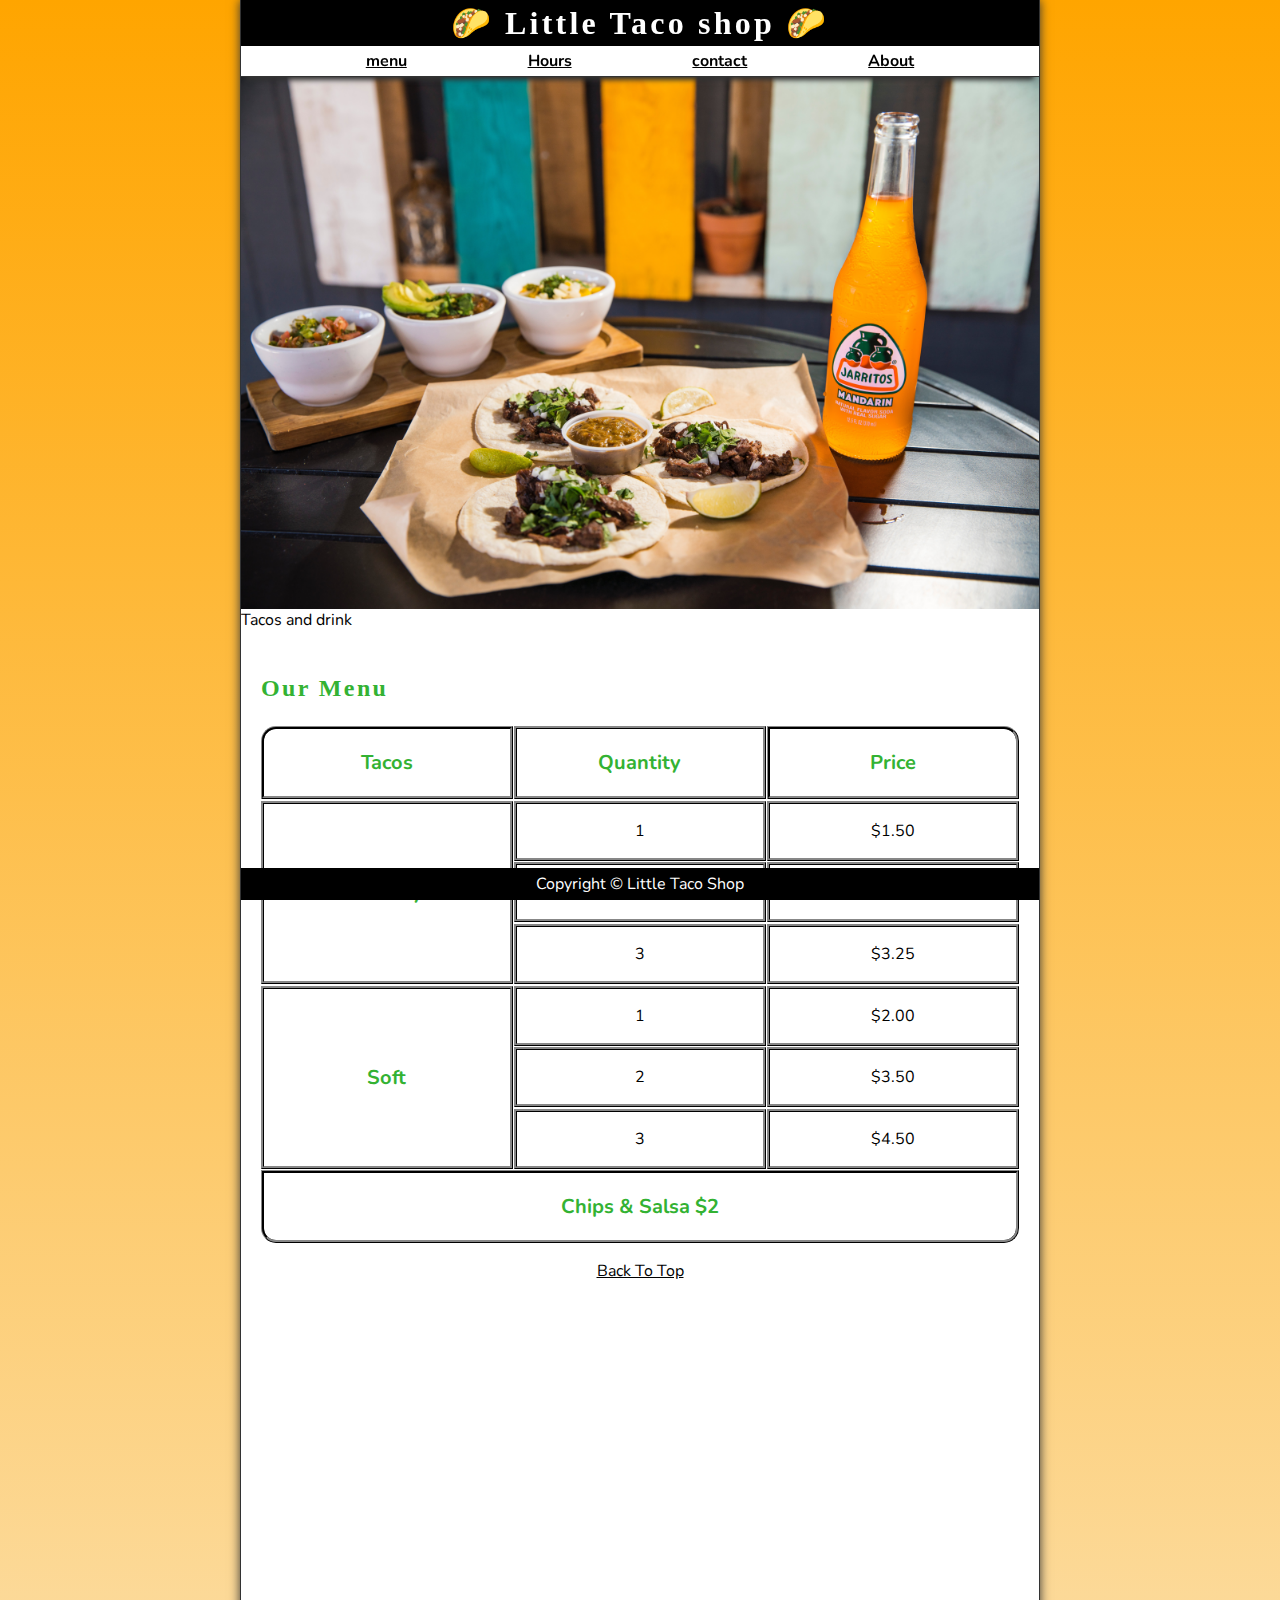
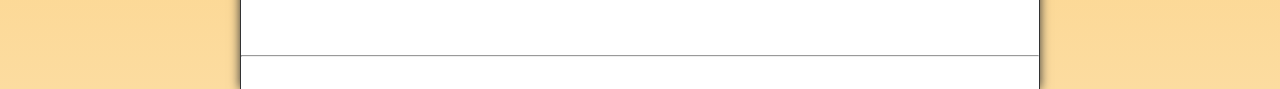
<file: fast food site/index.html>
<!DOCTYPE html>
<html lang="en">
<head>
    <meta charset="UTF-8">
    <meta http-equiv="X-UA-Compatible" content="IE=edge">
    <meta name="viewport" content="width=device-width, initial-scale=1.0">
    <meta name="author" content="samuel olatunji">
    <link rel="stylesheet" href="project.css.style.css">
    <script src="js/main.js" defer></script>
    <title>The Taco Shop</title>
</head>
<body>
    <header class="header">
        <h1 class="header__h1">Little Taco shop</h1>
        <nav class="header__nav">
            <ul class="header__ul">
                
                <li>
                    <a href="#menu">menu</a>
                </li>
                <li>
                    <a href="hours.html">Hours</a>
                </li>
                <li>
                    <a href="contacts.html">contact</a>
                </li>
                <li>
                    <a href="about.html">About</a>
                </li>
            </ul>
        </nav>
    </header>

    <section class="hero">
        <h2 class="hero__h2">bienvenidos!</h2>
        <figure>
            <img src="tacos_and_drink_1000x667.png" alt="tacos and drink" title="we love tacos" width="1000" height="667">
            <figcaption class="offsreen">
                Tacos and drink
            </figcaption>
        </figure>
    </section>

    <main class="main">

        <article id="menu" class="main__article menu">
            <h2 class="menu__h2">Our Menu</h2>
            <table class="menu__container">
                <caption class="offscreen">Our Tacos</caption>
                <thead>
                    <tr>
                        <th class="menu__header" scope="col">Tacos</th>
                        <th class="menu__header" scope="col">Quantity</th>
                        <th class="menu__header" scope="col">Price</th>
                    </tr>
                </thead>
                <tbody>
                    <tr>
                        <th class="menu__item menu__cr" scope="row" rowspan="3">crunchy
                        </th>
                        <td class="menu__item">1</td>
                        <td class="menu__item">$1.50</td>
                    </tr>
                    <tr>
                        <td class="menu__item">2</td>
                        <td class="menu__item">$2.50</td>
                    </tr>
                    <tr>
                        <td class="menu__item">3</td>
                        <td class="menu__item">$3.25</td>
                    </tr>
                    <tr>
                        <th class="menu__item menu__sf" scope="row" rowspan="3">
                            Soft
                        </th>
                        <td class="menu__item">1</td>
                        <td class="menu__item">$2.00</td>
                    </tr>
                    <tr>
                        <td class="menu__item">2</td>
                        <td class="menu__item">$3.50</td>
                    </tr>
                    <tr>
                        <td class="menu__item">3</td>
                        <td class="menu__item">$4.50</td>
                    </tr>
                </tbody>
                <tfoot>
                    <tr>
                        <td class="menu__item menu__cs" colspan="3">
                            Chips &amp; Salsa $2
                        </td>
                    </tr>
                </tfoot>
            </table>

            <p class="center">
                <a href="#">Back To Top</a>
            </p>
        </article>
    </main>
    <hr>
    <footer class="footer">
        <p>
            <span class="nowrap">Copyright &copy; <time id="year"></time></span>
            <span class="nowrap">Little Taco Shop</span>
        </p>
    </footer>
</body>
</html>
</file>
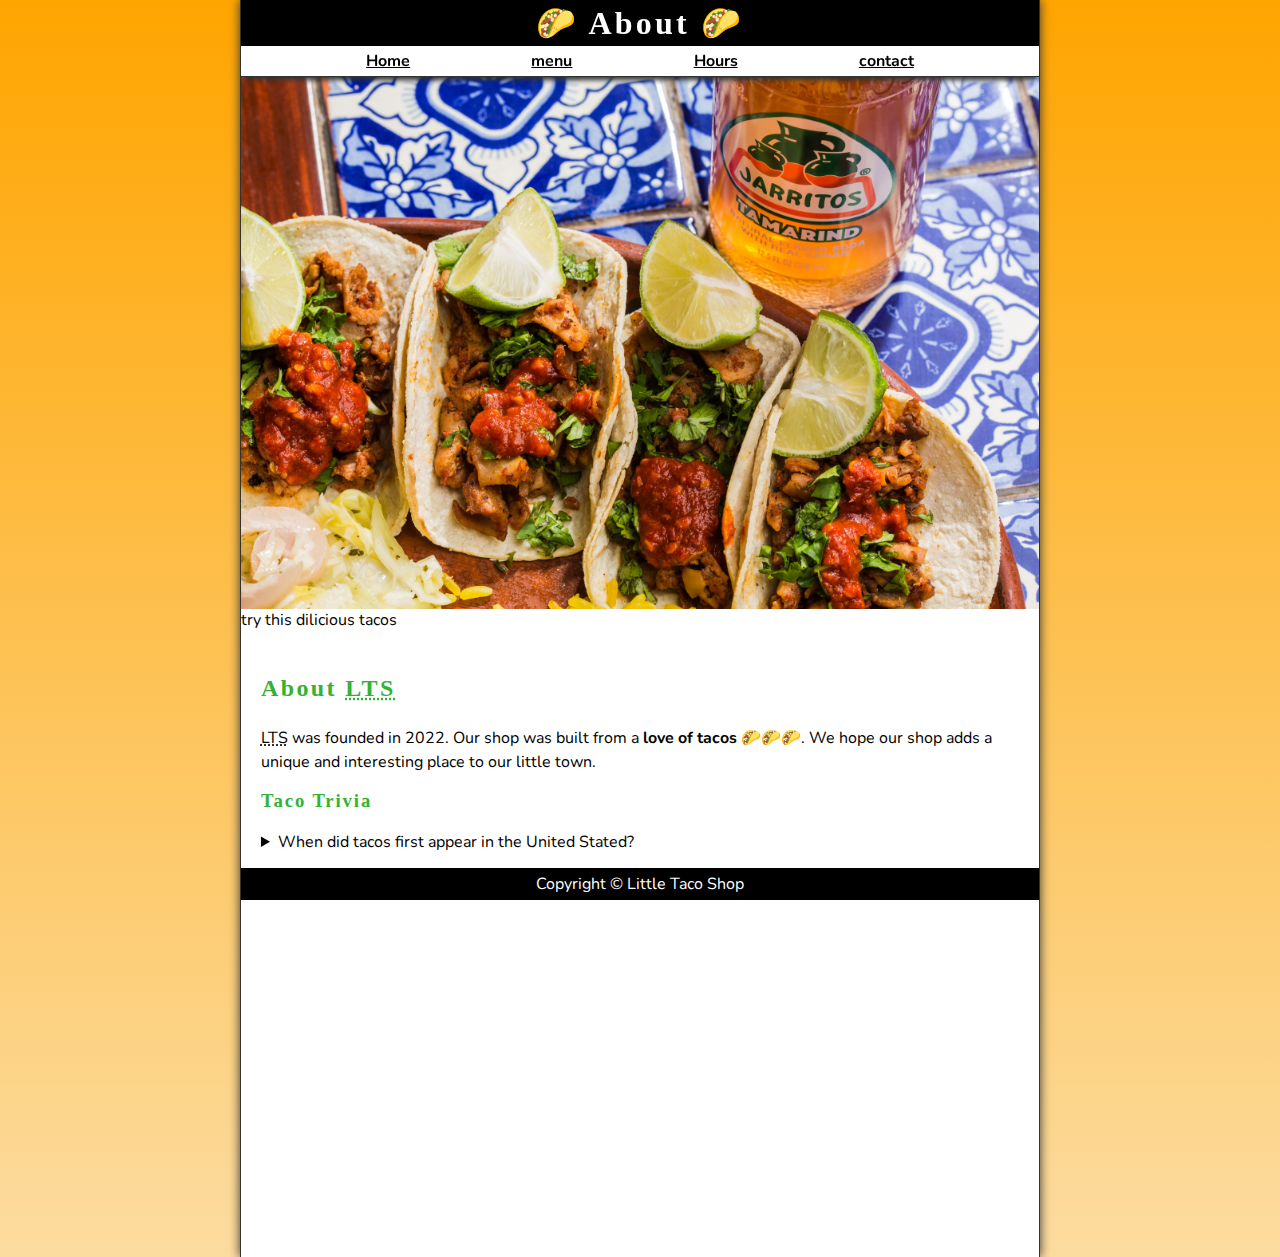
<file: fast food site/about.html>
<!DOCTYPE html>
<html lang="en">
    <head>
        <meta charset="UTF-8">
        <meta http-equiv="X-UA-Compatible" content="IE=edge">
        <meta name="viewport" content="width=device-width, initial-scale=1.0">
        <meta name="author" content="samuel olatunji">
        <meta name="description" content="About The Little Taco Shop">
        <link rel="stylesheet" href="project.css.style.css">
        <script src="js/main.js" defer></script>
        <title>About LTS</title>
    </head>
<body>
    <header class="header">
        <h1 class="header__h1">About</h1>
        <nav class="header__nav">
            <ul class="header__ul">
                <li>
                    <a href="/">Home</a>
                </li>
                
                <li>
                    <a href="/#menu">menu</a>
                </li>
                <li>
                    <a href="hours.html">Hours</a>
                </li>
                <li>
                    <a href="contacts.html">contact</a>
                </li>
               
            </ul>
        </nav>
    </header>

    <section class="hero">
        <figure>
            <img src="tacos_delicioso_1000x667.png" alt="tacos delicioso" title="we love tacos" width="1000" height="667">
            <figcaption class="offsreen">
                try this dilicious tacos
            </figcaption>
        </figure>
    </section>

    <main class="main">
        <article id="about" class="main__article about">
            <h2>About <abbr title="The Little Taco Shop">LTS</abbr></h2>
            <p>
                <abbr title="The Little Taco Shop">LTS</abbr> was founded in <time datetime="2022">2022</time>. Our shop
                was built from a <strong>love of tacos</strong> 🌮🌮🌮. We hope our shop adds a unique and interesting
                place to our little town.
            </p>
            <aside class="about__trivia">
                <h3>Taco Trivia</h3>
                <details>
                    <summary>When did tacos first appear in the United Stated?
                    </summary>
                    <p class="about__trivia-answer">
                        Jeffrey M. Pilcher, taco historian and professor of history at the University of Minnesota, says
                        the earliest mention of tacos in the United States are in a newspaper from <time
                            datetime="1905">1905</time>. (Source: <cite><a
                                href="https://www.smithsonianmag.com/arts-culture/where-did-the-taco-come-from-81228162/"
                                target="_blank">Smithsonian Magazine</a></cite>)
                    </p>
                </details>
            </aside>
        </article>

    </main>

    <footer class="footer">
        <p>
            <span class="nowrap">Copyright &copy; <time id="year"></time></span>
            <span class="nowrap">Little Taco Shop</span>
        </p>
    </footer>
    
</body>
</html>
</file>
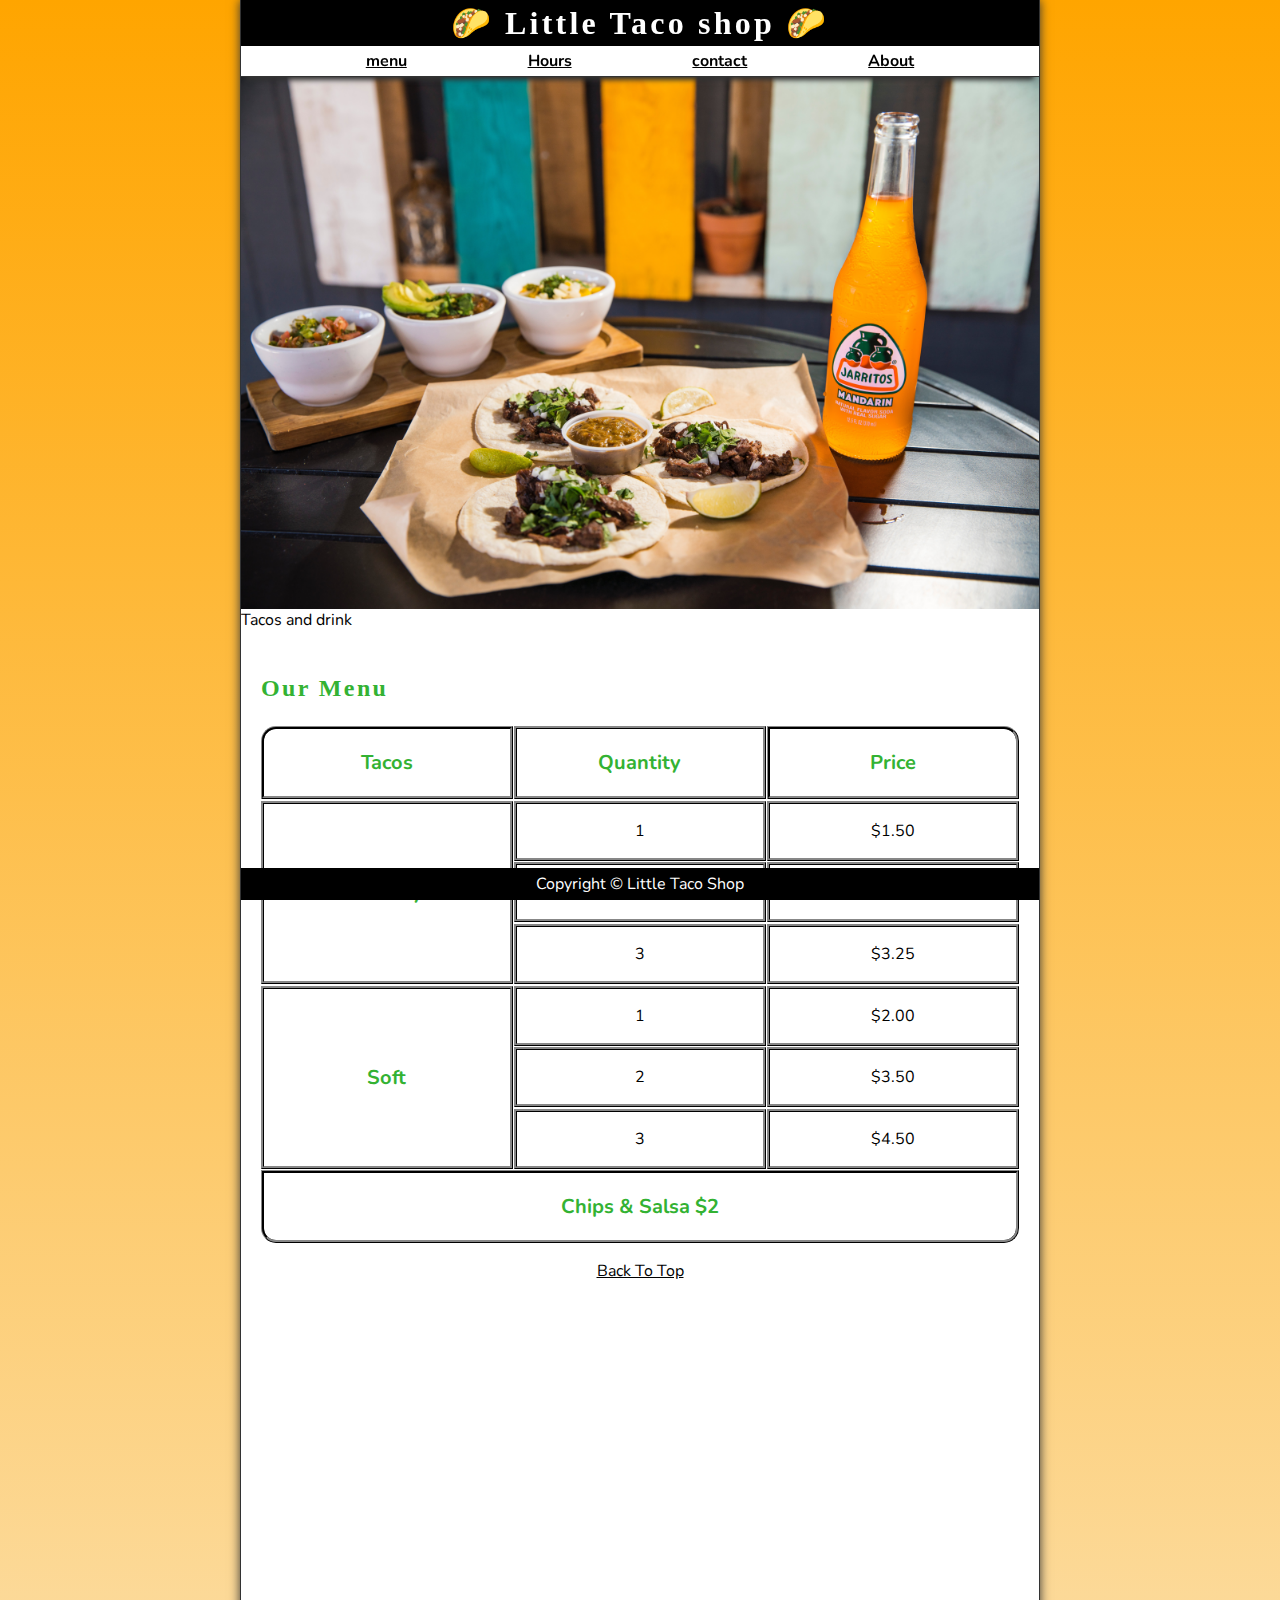
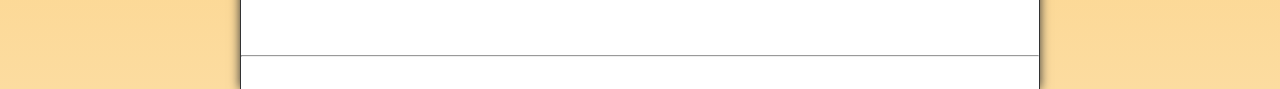
<file: fast food site/big.project.html>
<!DOCTYPE html>
<html lang="en">
<head>
    <meta charset="UTF-8">
    <meta http-equiv="X-UA-Compatible" content="IE=edge">
    <meta name="viewport" content="width=device-width, initial-scale=1.0">
    <meta name="author" content="samuel olatunji">
    <link rel="stylesheet" href="project.css.style.css">
    <script src="js/main.js" defer></script>
    <title>The Taco Shop</title>
</head>
<body>
    <header class="header">
        <h1 class="header__h1">Little Taco shop</h1>
        <nav class="header__nav">
            <ul class="header__ul">
                
                <li>
                    <a href="#menu">menu</a>
                </li>
                <li>
                    <a href="hours.html">Hours</a>
                </li>
                <li>
                    <a href="contacts.html">contact</a>
                </li>
                <li>
                    <a href="about.html">About</a>
                </li>
            </ul>
        </nav>
    </header>

    <section class="hero">
        <h2 class="hero__h2">bienvenidos!</h2>
        <figure>
            <img src="tacos_and_drink_1000x667.png" alt="tacos and drink" title="we love tacos" width="1000" height="667">
            <figcaption class="offsreen">
                Tacos and drink
            </figcaption>
        </figure>
    </section>

    <main class="main">

        <article id="menu" class="main__article menu">
            <h2 class="menu__h2">Our Menu</h2>
            <table class="menu__container">
                <caption class="offscreen">Our Tacos</caption>
                <thead>
                    <tr>
                        <th class="menu__header" scope="col">Tacos</th>
                        <th class="menu__header" scope="col">Quantity</th>
                        <th class="menu__header" scope="col">Price</th>
                    </tr>
                </thead>
                <tbody>
                    <tr>
                        <th class="menu__item menu__cr" scope="row" rowspan="3">crunchy
                        </th>
                        <td class="menu__item">1</td>
                        <td class="menu__item">$1.50</td>
                    </tr>
                    <tr>
                        <td class="menu__item">2</td>
                        <td class="menu__item">$2.50</td>
                    </tr>
                    <tr>
                        <td class="menu__item">3</td>
                        <td class="menu__item">$3.25</td>
                    </tr>
                    <tr>
                        <th class="menu__item menu__sf" scope="row" rowspan="3">
                            Soft
                        </th>
                        <td class="menu__item">1</td>
                        <td class="menu__item">$2.00</td>
                    </tr>
                    <tr>
                        <td class="menu__item">2</td>
                        <td class="menu__item">$3.50</td>
                    </tr>
                    <tr>
                        <td class="menu__item">3</td>
                        <td class="menu__item">$4.50</td>
                    </tr>
                </tbody>
                <tfoot>
                    <tr>
                        <td class="menu__item menu__cs" colspan="3">
                            Chips &amp; Salsa $2
                        </td>
                    </tr>
                </tfoot>
            </table>

            <p class="center">
                <a href="#">Back To Top</a>
            </p>
        </article>
    </main>
    <hr>
    <footer class="footer">
        <p>
            <span class="nowrap">Copyright &copy; <time id="year"></time></span>
            <span class="nowrap">Little Taco Shop</span>
        </p>
    </footer>
</body>
</html>
</file>
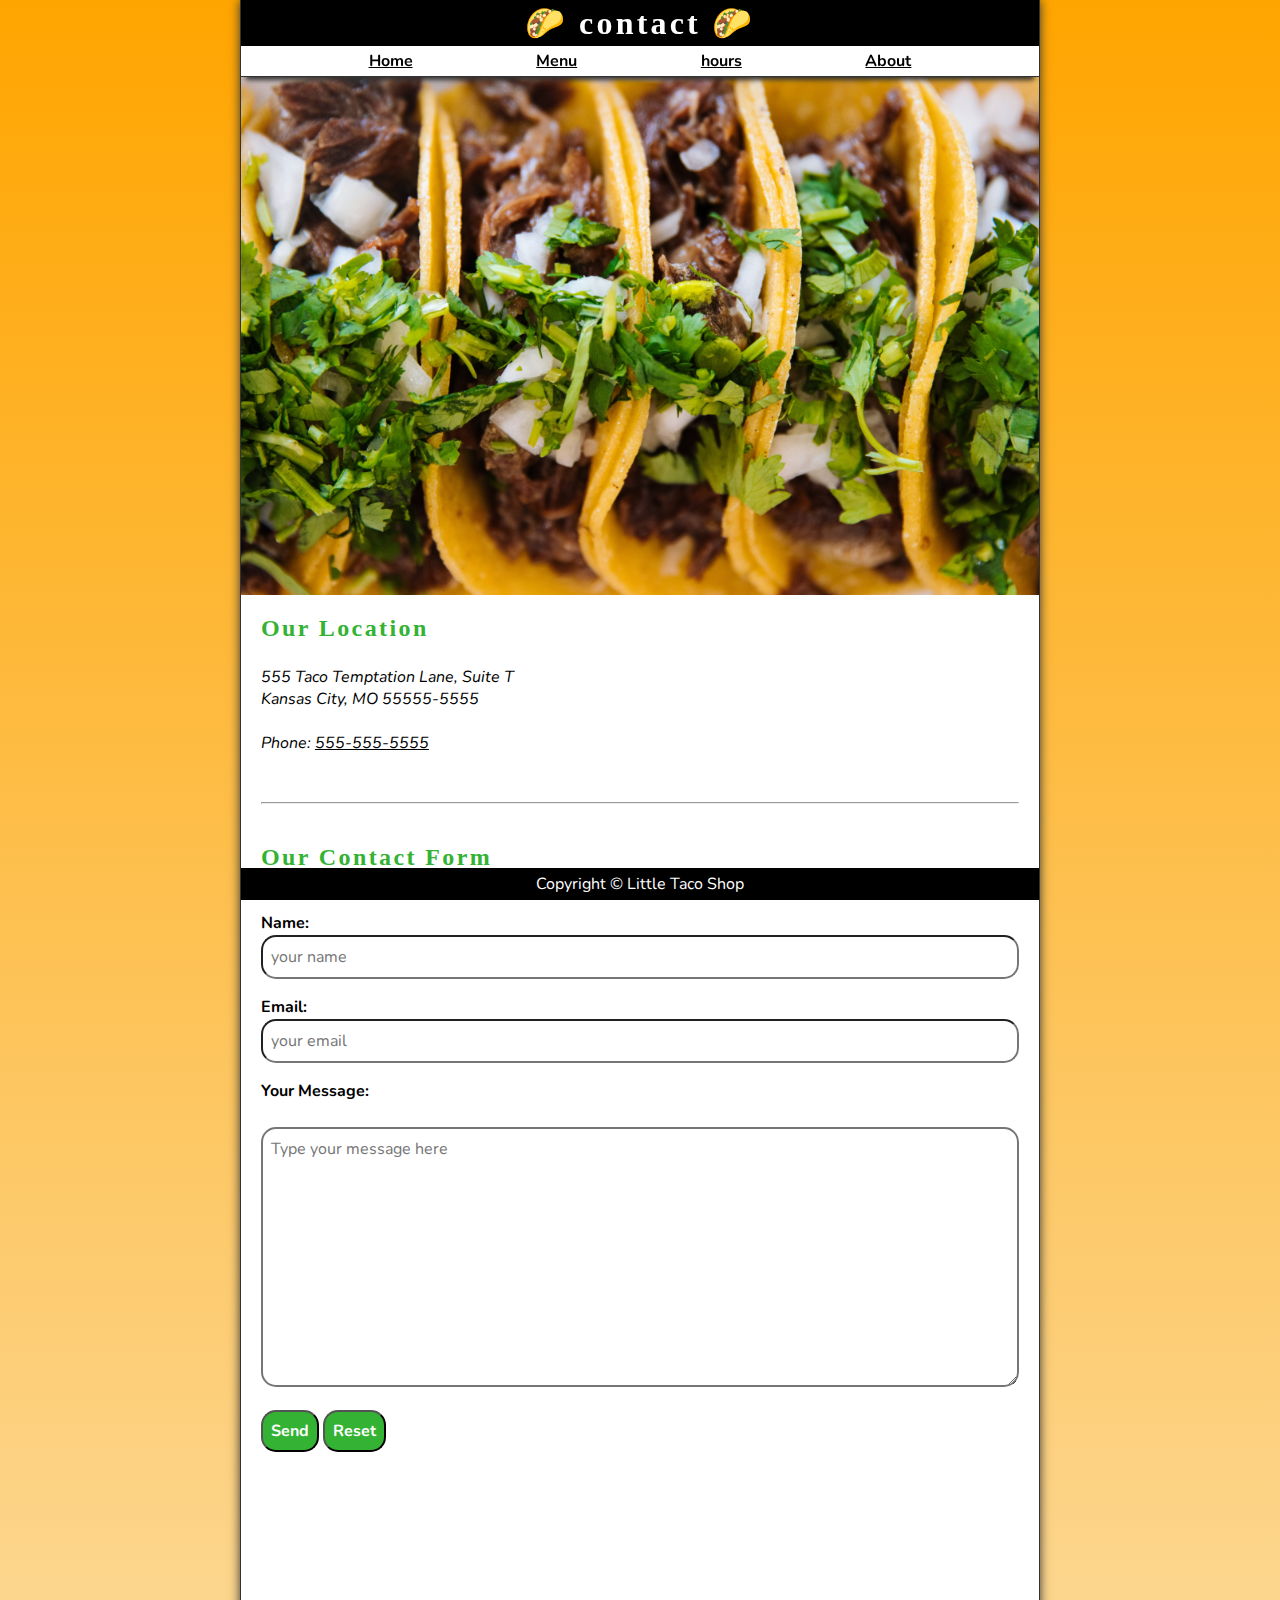
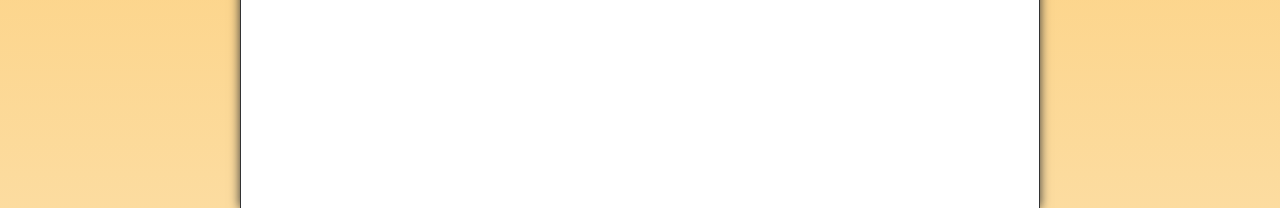
<file: fast food site/contacts.html>
<!DOCTYPE html>
<html lang="en">

<head>
    <meta charset="UTF-8">
    <meta name="viewport" content="width=device-width, initial-scale=1.0">
    <meta name="author" content="Dave Gray">
    <meta name="description" content="Store Hours for The Little Taco Shop">
    <title>LTS Hours</title>
    <link rel="icon" href="favicon.ico" type="image/x-icon">
    <link rel="stylesheet" href="project.css.style.css">
    <script src="js/main.js" defer></script>
</head>

<body>
    <header class="header">
        <h1 class="header__h1">contact</h1>
        <nav class="header__nav">
            <ul class="header__ul">
                <li>
                    <a href="/">Home</a>
                </li>
                <li>
                    <a href="/#menu">Menu</a>
                </li>
                <li>
                    <a href="hours.html">hours</a>
                </li>
                <li>
                    <a href="about.html">About</a>
                </li>
            </ul>
        </nav>
    </header>

    <section class="hero">
        <figure>
            <img src="tacos_close_up_1000x649.png" alt="A Tray of Tasty Tacos" title="We love trays of tacos!"
                width="1000" height="667">
            <figcaption class="offscreen">
                Little Taco Shop Tacos
            </figcaption>
        </figure>
    </section>

    <main class="main">
        <article class="main__article">
            <h2>Our Location</h2>
            <address>
                555 Taco Temptation Lane, Suite T<br>
                Kansas City, MO 55555-5555
                <br><br>
                Phone: <a href="tel:+5555555555">555-555-5555</a>
            </address>
        </article>
        <hr>
        <article class="main__article contact">
            <h2 class="contact__h2">Our Contact Form</h2>

            <form action="https://httpbin.org/get" method="get" class="contact__form">
                <fieldset class="contact__fieldset">
                    <span class="offscreen">send Us A Message</span>
                    <p class="contact__p">
                        <label class="contact__label" for="name">Name:</label>
                        <input class="contact__input" type="text" name="name" id="name" placeholder="your name"
                            required>
                    </p>
                    <p class="contact__p">
                        <label class="contact__label" for="email">Email:</label>
                        <input class="contact__input" type="email" name="email" id="email" placeholder="your email"
                            required>
                    </p>
                    <p class="contact__p">
                        <label class="contact__label" for="message">Your Message:</label>
                        <br>
                        <textarea class="contact__textarea" name="message" id="message" cols="30" rows="10"
                            placeholder="Type your message here"></textarea>
                    </p>
                </fieldset>
                <button class="contact__button" type="submit">Send</button>
                <button class="contact__button" type="reset">Reset</button>
            </form>
        </article>
    </main>
    
    <footer class="footer">
        <p>
            <span class="nowrap">Copyright &copy; <time id="year"></time></span>
            <span class="nowrap">Little Taco Shop</span>
        </p>
    </footer>
</body>

</html>
</file>
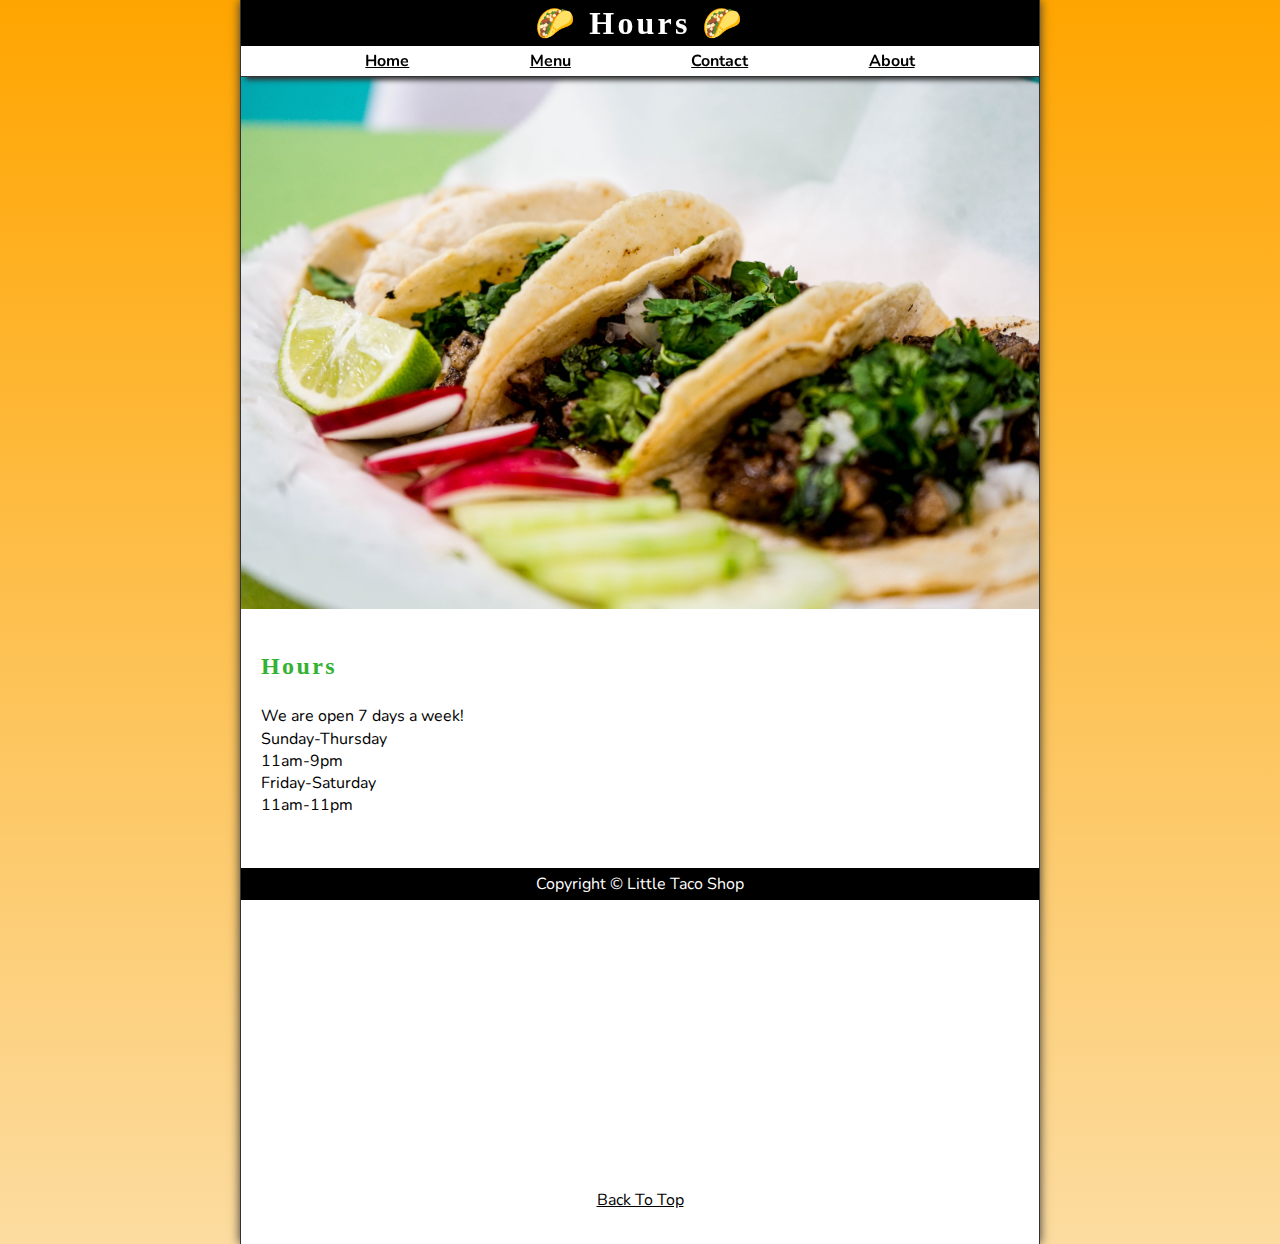
<file: fast food site/hours.html>
<!DOCTYPE html>
<html lang="en">

<head>
    <meta charset="UTF-8">
    <meta name="viewport" content="width=device-width, initial-scale=1.0">
    <meta name="author" content="Dave Gray">
    <meta name="description" content="Store Hours for The Little Taco Shop">
    <link rel="stylesheet" href="project.css.style.css">
    <title>LTS Hours</title>
    <link rel="icon" href="favicon.ico" type="image/x-icon">
    <script src="js/main.js" defer></script>
</head>

<body>
    <header class="header">
        <h1 class="header__h1">Hours</h1>
        <nav class="header__nav">
            <ul class="header__ul">
                <li>
                    <a href="/">Home</a>
                </li>
                <li>
                    <a href="/#menu">Menu</a>
                </li>
                <li>
                    <a href="contact.html">Contact</a>
                </li>
                <li>
                    <a href="about.html">About</a>
                </li>
            </ul>
        </nav>
    </header>

    <section class="hero">
        <figure>
            <img src="tacos_tray_1000x667.png" alt="A Tray of Tasty Tacos" title="We love trays of tacos!"
                width="1000" height="667">
            <figcaption class="offscreen">
                A Tray of Tasty Tacos
            </figcaption>
        </figure>
    </section>

    <main class="main">
        <article class="main__article">
            <h2>Hours</h2>
            <p>
                We are open 7 days a week!
            </p>
            <dl>
                <dt>Sunday-Thursday</dt>
                <dd>11am-9pm</dd>
                <dt>Friday-Saturday</dt>
                <dd>11am-11pm</dd>
            </dl>
        </article>
    </main>

    
    <p class="center">
        <a href="#">Back To Top</a>
    </p>
    
    <footer class="footer">
        <p>
            <span class="nowrap">Copyright &copy; <time id="year"></time></span>
            <span class="nowrap">Little Taco Shop</span>
        </p>
    </footer>
</body>

</html>
</file>
<file: fast food site/project.css.style.css>
@import url('https://fonts.googleapis.com/css2?family=Nunito:wght@500&display=swap');


*,
*::before,
*::after {
    margin: 0%;
    padding: 0%;
    box-sizing: border-box;
}

img {
    display: block;
    max-width: 100%;
    height: auto;
}

input,
button,
textarea {
    font: inherit;
}
:root {
    --FF: "Nunito", sans-serif;
    --FF-HEADINGS:"Fugaz One", cursive;
    --FS: clamp{1rem, 2.2vh, 1.5rem};

    --BGCOLOR-FADE: rgb(252, 220,160);
    --BGCOLOR: orange;
    --BGIMAGE: linear-gradient(to bottom, var(--BGCOLOR), var(--BGCOLOR-FADE)); 
    --BODY-BGCOLOR:#FFF;
    --BORDER-COLOR:#333;
    --BUTTON-COLOR: #fff;
    --FONT-COLOR:#000;
    --HEADER-BGCOLOR:BLACK;
    --HEADER-COLOR: WHITE;
    --HERO_COLOR:white;
    --HERO-BGCOLOR: rgba(51, 178, 51, 0.75);
    --HIGHLIGHT-COLOR: rgb(51, 178, 51);
    --LINK-ACTIVE: orange;
    --LINK-COLOR: #000;
    --LINK-HOVER: hsla(0, 0%, 0%, 0.6);
    --NAV-COLOR: WHITE;

    --BORDERS: 1px solid var(--BORDER-COLOR);
    --BORDER-RADIUS:15px;

    --PADDING-TB:0.25rem;
    --PADDING-SIDE:2.5%;

    --MARGIN: clamp(3em, 2.5vh, 1.5em) 0;

}


@media (prefers-color-scheme: dark) {
    :root {
        --NAV-COLOR: rgb(20, 20, 20);
        --LINK-HOVER: orange;
        --LINK-COLOR: whitesmoke;
        --LINK-ACTIVE: rgb(252, 200, 103);
        --HIGHLIGHT-COLOR: whitesmoke;
        --HERO_COLOR: #333;
        --HEADER-COLOR: whitesmoke;
        --FONT-COLOR: whitesmoke;
        --BUTTON-COLOR: #000;
        --BORDER-COLOR: whitesmoke;
        --BODY-BGCOLOR:#333;
        --BGCOLOR: #000;
        --BGCOLOR-FADE: grey;

    }

}   
 

.offscreen {
    position: absolute;
    left: -10000rem;
}

.nowrap {
    white-space: nowrap;
}

.center {
    text-align: center;
}

html {
    scroll-behavior: smooth;
    font-size: var(--FF);
    font-family: var(--FF);
    background-color: var(--BGCOLOR);
    background-image: var(--BGIMAGE);
}

body {
    background-color: var(--BODY-BGCOLOR);
    color: var(--FONT-COLOR);
    min-height: 100vh;
    max-width: 800px;
    margin: 0 auto;
    border-left: var(--BORDERS);
    border-right: var(--BORDERS);
    box-shadow: 0 0 10px var(--BORDER-COLOR);
}

h1, h2, h3 {
    font-family: var(--FF-HEADINGS);
    letter-spacing: 0.1em;
}

h2, h3 {
    margin-bottom: 1em;
    color: var(--HIGHLIGHT-COLOR);
}


p {
    line-height: 1.5;
}

a:any-link {
    color: var(--LINK-COLOR);
}

a:hover, a:focus-visible {
    color: var(--LINK-HOVER);
}

a:active {
    color: var(--LINK-ACTIVE);
}

.header {
    position: sticky;
    top: 0%;
    z-index: 1;
}

.header__h1 {
    text-align: center;
    background-color: var(--HEADER-BGCOLOR);
    color: var(--HEADER-COLOR);
    padding: var(--PADDING-TB) var(--PADDING-SIDE);
}

.header__nav {
    background-color: var(--NAV-COLOR);
    border-bottom: var(--BORDERS);
    font-weight: bold;

    box-shadow: 0 8px 5px -5px var(--BORDER-COLOR);
}

.header__ul {
    padding: var(--PADDING-TB) var(--PADDING-SIDE);
    list-style-type: none;
    display: flex;
    justify-content: space-evenly;
    gap: 1rem;
}

.hero {
    position: relative;
}

.hero__h2 {
    background-color: var(--HERO-BGCOLOR);
    color: var(--HERO_COLOR);

    padding: 0.25rem 0.5rem;
    text-shadow: 2px 2px 5px var(--BORDER-COLOR);
    position: absolute;
    top: -100px;
    left: 20px;
    animation: showWelcome 0.5s ease-in-out 1s forwards;
}

@keyframes showWelcome {
    0% {
        top: -20px;
        transform: skew(0deg, -5deg) scaleY(0);
    }

    80% {
        top: 30px;
        transform: skew(10deg, -5deg) scaleY(1.2);
    }

    100% {
        top: 20px;
        transform: skew(-10deg, -5deg) scaleY(1);
    }
}


.footer {
    position: sticky;
    bottom: 0%;
    padding: var(--PADDING-TB) var(--PADDING-SIDE);
    background-color: var(--HEADER-BGCOLOR);
    color: var(--HEADER-COLOR);
    text-align: center;
}

.main {
    padding: var(--PADDING-TB) var(--PADDING-SIDE);
    margin-bottom: 20em;
}

.main__article {
    scroll-margin-top: 6.5rem;
    margin: var(--MARGIN);
}

.main__article:first-child {
    margin-top: 1rem;
}

.main__article:last-child {
    margin-top: 2.5em;
}

.about__trivia {
    margin: var(--MARGIN);
}

.about__trivia {
    margin-top: 1em;
}

.contact {
    margin: 0;
}

.contact__fieldset {
    border: none;
}

.contact__p {
    margin: 1rem 0;
}

.contact__label {
    display: block;
    font-weight: bold;
}

.contact__input,
.contact__textarea {
    padding: 0.5em;
    border-radius: var(--BORDER-RADIUS);
    border-width: 2px;
    width: 100%;
}

.contact__button {
    padding: 0.5rem;
    border-radius: var(--BORDER-RADIUS);
    background-color: var(--HIGHLIGHT-COLOR);
    color: var(--BUTTON-COLOR);
    font-weight: bold;
}

thead, tbody, tfoot, tr {
    display: contents;
}

.menu__container {
    display: grid;
    grid-template-columns: repeat(3, 1fr);
    grid-template-areas: 
       "hd1 hd2 hd3"
       "cr cr1 cr1p"
       "cr cr2 cr2p"    
       "cr cr3 cr3p"
       "sf sf1 sf1p"
       "sf sf2 sf2p"
       "sf sf3 sf3p"
       "cs cs cs" ;
       gap: 0.1em;
       margin-bottom: 1em;
}

.menu__cr {
    grid-area: cr;
}

.menu__sf {
    grid-area: sf;
}

.menu__cs {
    grid-area: cs;
}

.menu__cs {
    grid-area: cs;
    color: var(--HIGHLIGHT-COLOR);
    font-weight: bold;
}

.menu__cr, .menu__sf, .menu__cs, .menu__header {
    color: var(--HIGHLIGHT-COLOR);
    font-weight: bold;
    height: 100%;
    display: grid;
    place-content: center;
}


.menu__header, .menu__item {
    width: 100%;
    padding: 1em;
    border: medium ridge var(--BORDER-COLOR);
}

.menu__item {
    display: grid;
    place-content: center;
}

thead th:first-child {
    border-top-left-radius: var(--BORDER-RADIUS);
}

thead th:last-child {
    border-top-right-radius: var(--BORDER-RADIUS);
}

tfoot td {
    border-bottom-left-radius: var(--BORDER-RADIUS);
    border-bottom-right-radius: var(--BORDER-RADIUS);
}

@media screen and (min-width: 576px) {
    .header__h1::before {
        content: '🌮 ';
    }

    .header__h1::after {
        content: ' 🌮';
    }

    .menu__header,
    .menu__cr,
    .menu__sf,
    .menu__cs {
        font-size: 125%;
    }

}
</file>
